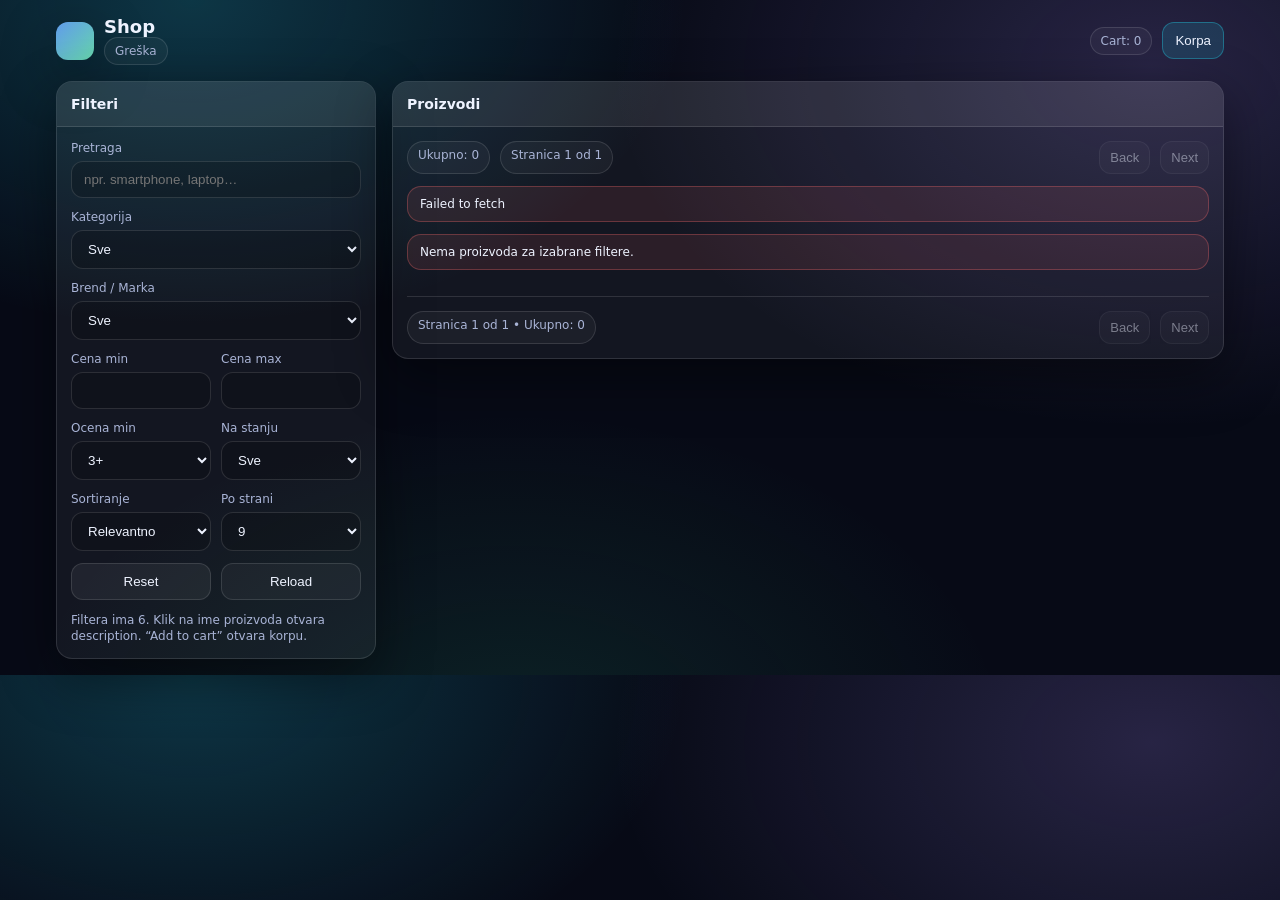
<file: index.html>
<!doctype html>
<html lang="sr">
<head>
  <meta charset="utf-8" />
  <meta name="viewport" content="width=device-width,initial-scale=1" />
  <title>Shop</title>
  <link rel="stylesheet" href="index.css" />
</head>
<body>
  <header class="top">
    <div class="brand">
      <div class="logo"></div>
      <div>
        <h1>Shop</h1>
        <div class="pill" id="apiStatus">Učitavanje…</div>
      </div>
    </div>

    <div class="top-actions">
      <div class="pill" id="cartPill">Cart: 0</div>
      <button class="btn primary" id="openCartBtn" type="button">Korpa</button>
    </div>
  </header>

  <main class="layout">
    <aside class="panel">
      <h2>Filteri</h2>

      <div class="filters">
        <div class="field">
          <label for="q">Pretraga</label>
          <input id="q" placeholder="npr. smartphone, laptop…" />
        </div>

        <div class="field">
          <label for="category">Kategorija</label>
          <select id="category">
            <option value="__all__">Sve</option>
          </select>
        </div>

        <div class="field">
            <label for="brand">Brend / Marka</label>
            <select id="brand">
            <option value="__all__">Sve</option>
          </select>
        </div>

        <div class="row2">
          <div class="field">
            <label for="minPrice">Cena min</label>
            <input id="minPrice" type="number" min="0" step="0.01" />
          </div>
          <div class="field">
            <label for="maxPrice">Cena max</label>
            <input id="maxPrice" type="number" min="0" step="0.01" />
          </div>
        </div>

        <div class="row2">
          <div class="field">
            <label for="minRating">Ocena min</label>
            <select id="minRating">
              <option value="0">0+</option>
              <option value="1">1+</option>
              <option value="2">2+</option>
              <option value="3" selected>3+</option>
              <option value="4">4+</option>
              <option value="4.5">4.5+</option>
            </select>
          </div>

          <div class="field">
            <label for="inStock">Na stanju</label>
            <select id="inStock">
              <option value="__any__" selected>Sve</option>
              <option value="true">Samo na stanju</option>
              <option value="false">Samo nema</option>
            </select>
          </div>
        </div>

        <div class="row2">
          <div class="field">
            <label for="sort">Sortiranje</label>
            <select id="sort">
              <option value="relevance" selected>Relevantno</option>
              <option value="price_asc">Cena ↑</option>
              <option value="price_desc">Cena ↓</option>
              <option value="name_asc">Naziv A→Z</option>
              <option value="rating_desc">Ocena ↓</option>
            </select>
          </div>
          <div class="field">
            <label for="perPage">Po strani</label>
            <select id="perPage">
              <option value="6">6</option>
              <option value="9" selected>9</option>
              <option value="12">12</option>
            </select>
          </div>
        </div>

        <div class="row2">
          <button class="btn" id="resetBtn" type="button">Reset</button>
          <button class="btn ghost" id="reloadBtn" type="button">Reload</button>
        </div>

        <div class="help">
          Filtera ima 6. Klik na ime proizvoda otvara description. “Add to cart” otvara korpu.
        </div>
      </div>
    </aside>

    <section class="panel">
      <h2>Proizvodi</h2>

      <div class="content">
        <div class="meta">
          <div class="meta-left">
            <div class="pill" id="resultsMeta">Ukupno: 0</div>
            <div class="pill" id="pageMeta">Stranica 1 od 1</div>
          </div>
          <div class="meta-right">
            <button class="btn small" id="prevBtn" type="button">Back</button>
            <button class="btn small" id="nextBtn" type="button">Next</button>
          </div>
        </div>

        <div class="error" id="errorBox" style="display:none"></div>

        <div class="products" id="products"></div>

        <div class="pagination">
          <div class="pill" id="bottomMeta">Stranica 1 od 1 • Ukupno: 0</div>
          <div class="meta-right">
            <button class="btn small" id="prevBtn2" type="button">Back</button>
            <button class="btn small" id="nextBtn2" type="button">Next</button>
          </div>
        </div>
      </div>
    </section>
  </main>

  
  <dialog class="modal" id="cartDialog">
    <div class="modal-bar">
      <strong>Korpa</strong>
      <button class="btn small" id="closeCart" type="button">Zatvori</button>
    </div>
    <iframe class="frame" id="cartFrame" src="cart.html" title="Cart"></iframe>
  </dialog>

  
  <dialog class="modal" id="productDialog">
    <div class="modal-bar">
      <strong>Opis</strong>
      <button class="btn small" id="closeProduct" type="button">Zatvori</button>
    </div>
    <iframe class="frame" id="productFrame" src="product.html" title="Product"></iframe>
  </dialog>

  
  <dialog class="modal" id="checkoutDialog">
    <div class="modal-bar">
      <strong>Checkout</strong>
      <button class="btn small" id="closeCheckout" type="button">Zatvori</button>
    </div>
    <iframe class="frame" id="checkoutFrame" src="checkout.html" title="Checkout"></iframe>
  </dialog>

  <script src="config.js"></script>
  <script src="common.js"></script>
  <script src="index.js"></script>
</body>
</html>
</file>
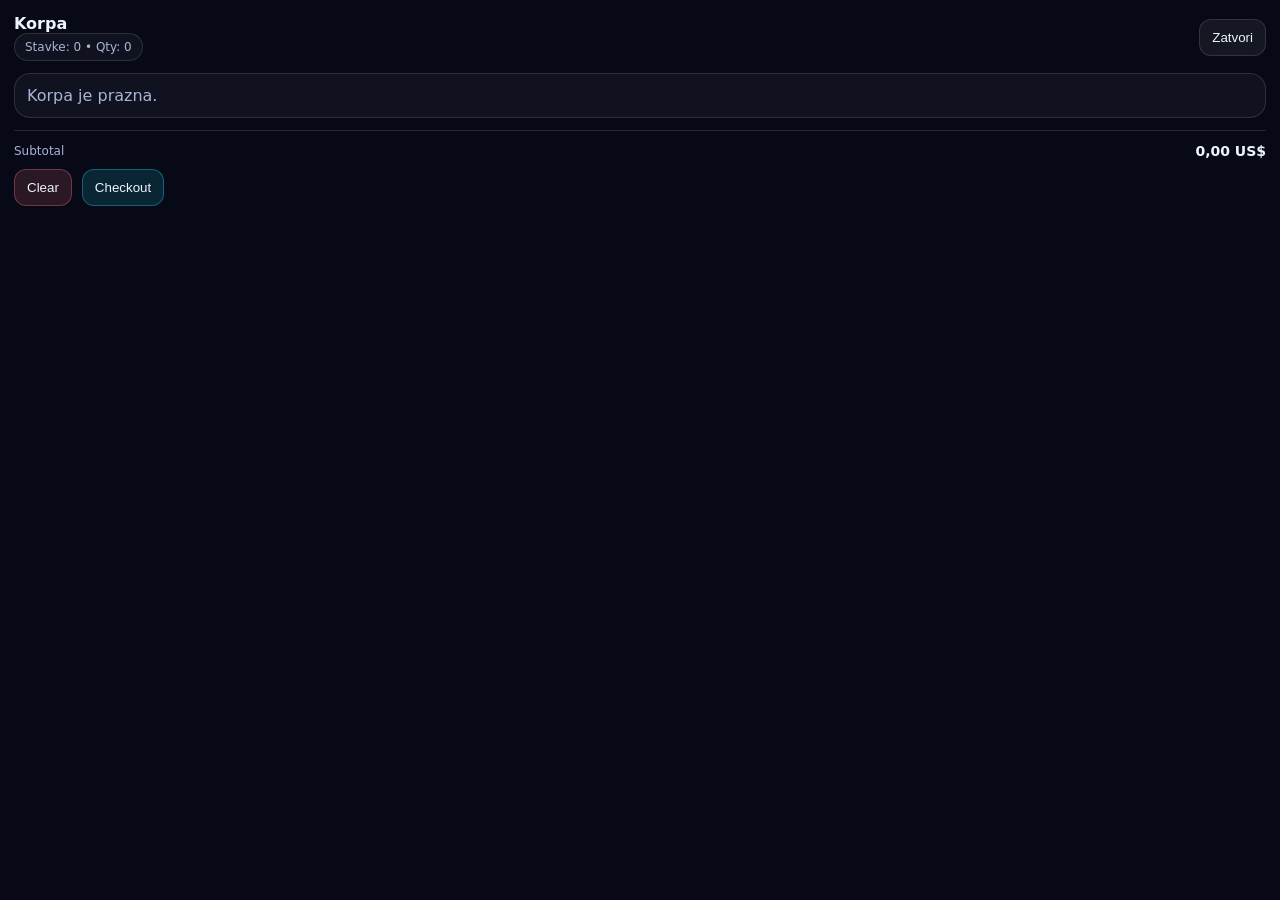
<file: cart.html>
<!doctype html>
<html lang="sr">
<head>
  <meta charset="utf-8" />
  <meta name="viewport" content="width=device-width,initial-scale=1" />
  <title>Cart</title>
  <link rel="stylesheet" href="cart.css" />
</head>
<body>
  <div class="wrap">
    <div class="head">
      <div>
        <h1>Korpa</h1>
        <div class="pill" id="meta">—</div>
      </div>
      <button class="btn" id="closeBtn" type="button">Zatvori</button>
    </div>

    <div id="list"></div>

    <div class="footer">
      <div class="totals">
        <span>Subtotal</span>
        <strong id="subtotal">0</strong>
      </div>
      <div class="row">
        <button class="btn danger" id="clearBtn" type="button">Clear</button>
        <button class="btn primary" id="checkoutBtn" type="button">Checkout</button>
      </div>
      <!-- <div class="note">Checkout je demo (poseban checkout.html).</div> -->
    </div>
  </div>

  <script src="config.js"></script>
  <script src="common.js"></script>
  <script src="cart.js"></script>
</body>
</html>
</file>
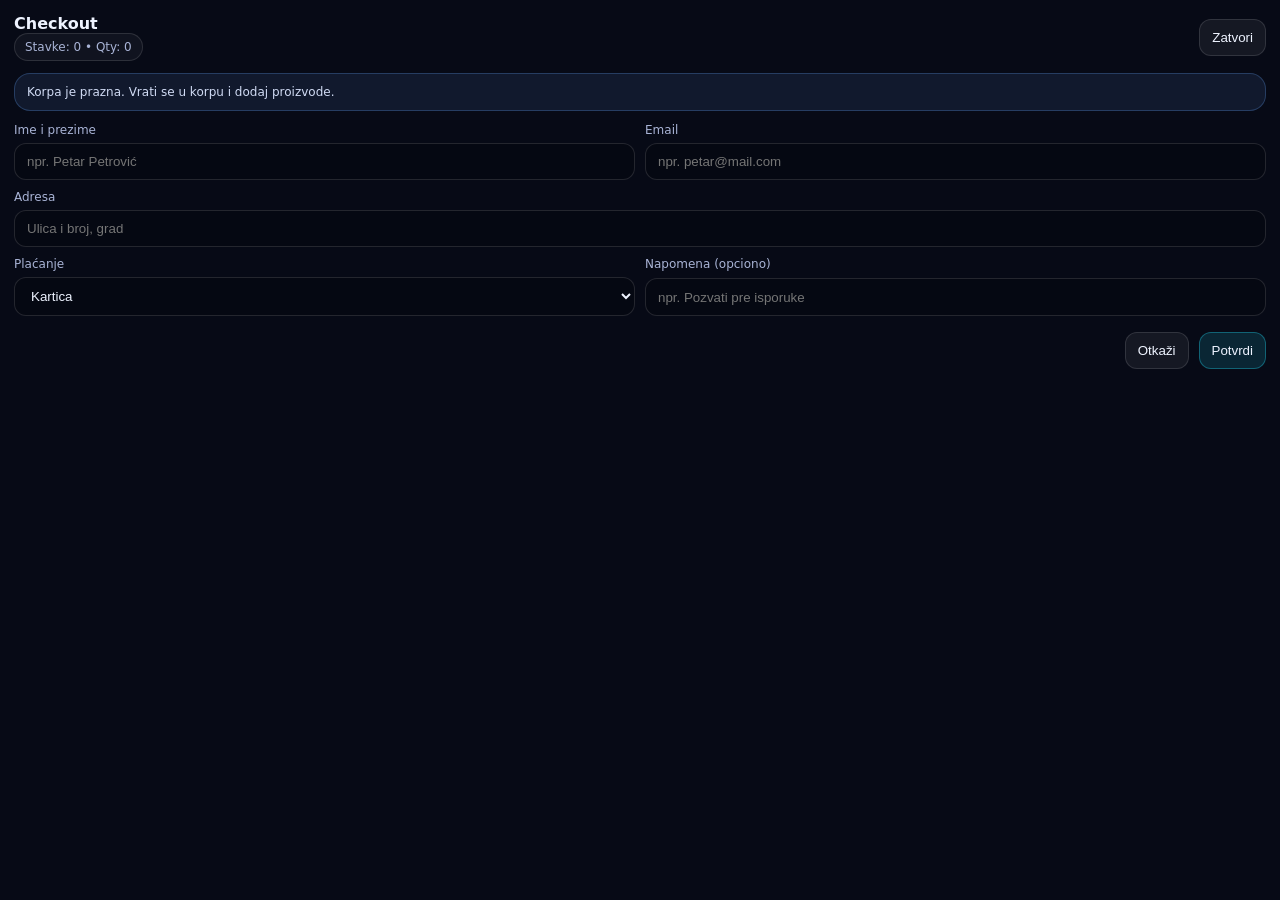
<file: checkout.html>
<!doctype html>
<html lang="sr">
<head>
  <meta charset="utf-8" />
  <meta name="viewport" content="width=device-width,initial-scale=1" />
  <title>Checkout</title>
  <link rel="stylesheet" href="checkout.css" />
</head>
<body>
  <div class="wrap">
    <div class="head">
      <div>
        <h1>Checkout</h1>
        <div class="pill" id="meta">—</div>
      </div>
      <button class="btn" id="closeBtn" type="button">Zatvori</button>
    </div>

    <div class="notice" id="summary">—</div>

    <form class="form" id="form">
      <div class="row2">
        <div class="field">
          <label for="name">Ime i prezime</label>
          <input id="name" required placeholder="npr. Petar Petrović" />
        </div>
        <div class="field">
          <label for="email">Email</label>
          <input id="email" type="email" required placeholder="npr. petar@mail.com" />
        </div>
      </div>

      <div class="field">
        <label for="address">Adresa</label>
        <input id="address" required placeholder="Ulica i broj, grad" />
      </div>

      <div class="row2">
        <div class="field">
          <label for="pay">Plaćanje</label>
          <select id="pay" required>
            <option value="card" selected>Kartica</option>
            <option value="cod">Pouzećem</option>
            <option value="bank">Uplata na račun</option>
          </select>
        </div>
        <div class="field">
          <label for="note">Napomena (opciono)</label>
          <input id="note" placeholder="npr. Pozvati pre isporuke" />
        </div>
      </div>

      <div class="actions">
        <button class="btn" id="cancelBtn" type="button">Otkaži</button>
        <button class="btn primary" type="submit">Potvrdi</button>
      </div>
    </form>

    <div class="notice" id="done" style="display:none"></div>
  </div>

  <script src="config.js"></script>
  <script src="common.js"></script>
  <script src="checkout.js"></script>
</body>
</html>
</file>
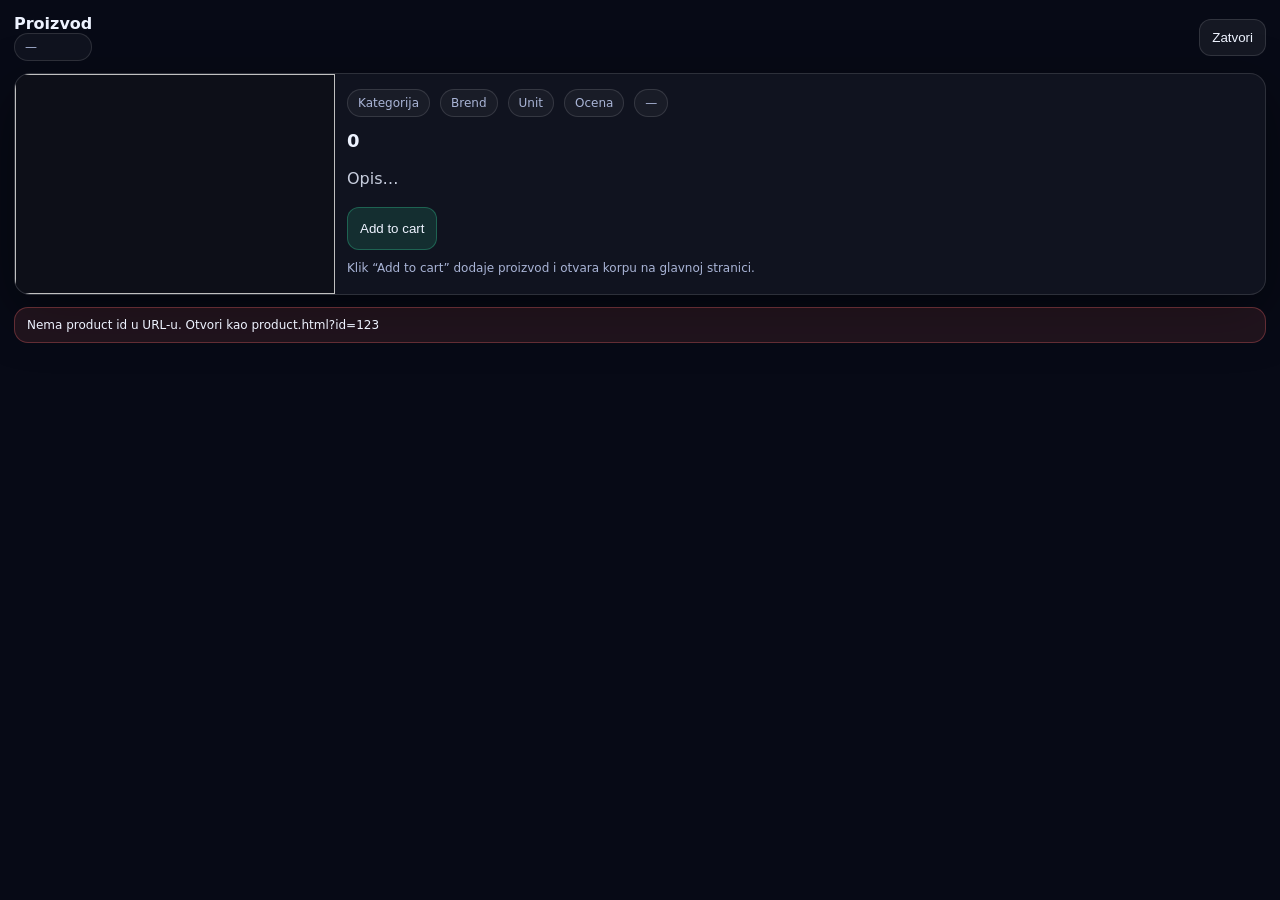
<file: product.html>
<!doctype html>
<html lang="sr">
<head>
  <meta charset="utf-8" />
  <meta name="viewport" content="width=device-width,initial-scale=1" />
  <title>Product</title>
  <link rel="stylesheet" href="product.css" />
</head>
<body>
  <div class="wrap">
    <div class="head">
      <div>
        <h1 id="title">Proizvod</h1>
        <div class="pill" id="meta">—</div>
      </div>
      <button class="btn" id="closeBtn" type="button">Zatvori</button>
    </div>

    <div class="card">
      <div class="img" id="imgWrap">
        <img id="img" alt="" />
      </div>

      <div class="info">
        <div class="row">
          <div class="pill" id="category">Kategorija</div>
          <div class="pill" id="brand">Brend</div>
          <div class="pill" id="unit">Unit</div>
          <div class="pill" id="rating">Ocena</div>
          <div class="pill" id="discount" style="display:none">Popust</div>
          <div class="pill" id="stock">—</div>
        </div>

        <div class="price" id="price">0</div>
        <div class="desc" id="desc">Opis…</div>

        <div class="actions">
          <button class="btn primary" id="addBtn" type="button">Add to cart</button>
        </div>

        <div class="note">
          Klik “Add to cart” dodaje proizvod i otvara korpu na glavnoj stranici.
        </div>
      </div>
    </div>

    <div class="error" id="errorBox" style="display:none"></div>
  </div>

  <script src="config.js"></script>
  <script src="common.js"></script>
  <script src="product.js"></script>
</body>
</html>
</file>
<file: index.css>
:root{
  --bg:#070A16;
  --surface: rgba(255,255,255,.05);
  --surface2: rgba(255,255,255,.07);
  --text:#EEF3FF;
  --muted:#A9B4D6;
  --border:rgba(255,255,255,.12);
  --shadow: 0 18px 55px rgba(0,0,0,.45);
  --radius: 16px;

  --accent:#22D3EE;   
  --accent2:#A78BFA;  
  --success:#34D399;  
  --danger:#FB7185;   
}

html{ color-scheme: dark; }
*{box-sizing:border-box}
body{
  margin:0;
  font-family: ui-sans-serif, system-ui, -apple-system, Segoe UI, Roboto, Arial;
  background:
    radial-gradient(900px 600px at 15% 0%, rgba(34,211,238,.22), transparent 55%),
    radial-gradient(900px 600px at 90% 10%, rgba(167,139,250,.20), transparent 60%),
    radial-gradient(900px 600px at 40% 110%, rgba(52,211,153,.12), transparent 55%),
    var(--bg);
  color:var(--text);
}
.top{
  max-width:1200px;margin:0 auto;padding:16px;
  display:flex;align-items:center;justify-content:space-between;gap:12px;
}
.brand{display:flex;gap:10px;align-items:center}
.logo{
  width:38px;height:38px;border-radius:12px;
  background: linear-gradient(135deg, rgba(106,168,255,.9), rgba(124,255,200,.8));
  box-shadow: var(--shadow);
}
h1{margin:0;font-size:18px}
.top-actions{display:flex;gap:10px;align-items:center}

.layout{
  max-width:1200px;margin:0 auto;padding:0 16px 16px 16px;
  display:grid;grid-template-columns:320px 1fr;gap:16px;align-items:start;
}
@media (max-width: 980px){ .layout{grid-template-columns:1fr} }

.panel{
  background: var(--surface);
  border:1px solid var(--border);
  border-radius: var(--radius);
  box-shadow: var(--shadow);
  overflow:hidden;
}
.panel h2{
  margin:0;padding:14px;font-size:14px;
  border-bottom:1px solid var(--border);
  background: var(--surface2);
}

.pill{
  font-size:12px;color:var(--muted);
  border:1px solid var(--border);
  padding:6px 10px;border-radius:999px;
  background: rgba(255,255,255,.04);
  white-space:nowrap;
}

.btn{
  border:1px solid var(--border);
  background: rgba(255,255,255,.06);
  color:var(--text);
  padding:10px 12px;border-radius:12px;
  cursor:pointer;
}
.btn:hover{background: rgba(255,255,255,.10)}
.btn.small{padding:8px 10px;font-size:13px}
.btn.primary{
  background: rgba(34,211,238,.14);
  border-color: rgba(34,211,238,.35);
}
.btn.ghost{background: rgba(255,255,255,.04)}
.btn:disabled{opacity:.45;cursor:not-allowed}

.filters{padding:14px;display:grid;gap:12px}
.field{display:grid;gap:6px}
label{font-size:12px;color:var(--muted)}
input, select{
  width:100%;
  padding:10px 12px;
  border-radius:12px;
  border:1px solid var(--border);
  background: rgba(0,0,0,.18);
  color: var(--text);
  outline:none;
}
.row2{display:grid;grid-template-columns:1fr 1fr;gap:10px}
.help{font-size:12px;color:var(--muted);line-height:1.35}

.content{padding:14px}
.meta{
  display:flex;justify-content:space-between;gap:12px;flex-wrap:wrap;
  padding-bottom:12px;
}
.meta-left{display:flex;gap:10px;flex-wrap:wrap}
.meta-right{display:flex;gap:10px;align-items:center}

.products{
  display:grid;
  grid-template-columns: repeat(3, minmax(0,1fr));
  gap:12px;
}
@media (max-width: 980px){ .products{grid-template-columns: repeat(2, minmax(0,1fr))} }
@media (max-width: 560px){ .products{grid-template-columns: 1fr} }

.card{
  background: rgba(255,255,255,.04);
  border:1px solid var(--border);
  border-radius: var(--radius);
  overflow:hidden;
  display:grid;
  grid-template-rows: 180px auto;
}
.thumb{
  background: rgba(0,0,0,.18);
  position:relative;
}
.thumb img{width:100%;height:100%;object-fit:cover;display:block}
.badge{
  position:absolute;top:10px;left:10px;
  font-size:12px;padding:6px 10px;border-radius:999px;
  background: rgba(0,0,0,.35);
  border:1px solid rgba(255,255,255,.12);
}
.body{padding:12px;display:grid;gap:10px}
.title{margin:0;font-size:14px;line-height:1.25}
.title button{
  all:unset;
  cursor:pointer;
  text-decoration: underline;
  text-decoration-color: rgba(106,168,255,.55);
  text-underline-offset: 3px;
}
.sub{display:flex;justify-content:space-between;gap:10px;color:var(--muted);font-size:12px;align-items:center}
.price{font-weight:700;font-size:15px}
.stock{
  font-size:12px;padding:6px 10px;border-radius:999px;
  border:1px solid var(--border);
  background: rgba(255,255,255,.04);
}
.stock.ok{border-color: rgba(52,211,153,.30); color: rgba(52,211,153,.95)}
.stock.no{border-color: rgba(251,113,133,.35); color: rgba(251,113,133,.95)}
.actions{display:flex;justify-content:space-between;align-items:center;gap:10px}
.add{
  background: rgba(52,211,153,.14);
  border-color: rgba(52,211,153,.32);
}

.pagination{
  margin-top:14px;
  padding-top:14px;
  border-top:1px solid var(--border);
  display:flex;justify-content:space-between;gap:10px;flex-wrap:wrap;
}

.error{
  border:1px solid rgba(255,106,106,.30);
  background: rgba(255,106,106,.10);
  border-radius: 14px;
  padding:10px 12px;
  font-size:12px;
  margin-bottom:12px;
}

.modal{
  width:min(980px, 96vw);
  height:min(85vh, 900px);
  border:1px solid var(--border);
  border-radius: 16px;
  background: rgba(17,26,51,.98);
  color: var(--text);
  box-shadow: var(--shadow);
  padding:0;
}
.modal::backdrop{background: rgba(0,0,0,.65); backdrop-filter: blur(4px)}
.modal-bar{
  display:flex;align-items:center;justify-content:space-between;
  padding:12px;border-bottom:1px solid var(--border);
}
.frame{
  width:100%;
  height: calc(100% - 52px);
  border:0;
  display:block;
  background: transparent;
}


.price-wrap{
  display:flex;
  align-items:baseline;
  gap:10px;
  flex-wrap:wrap;
}
.old-price{
  color: rgba(232,238,255,.55);
  text-decoration: line-through;
  font-size: 12px;
}
.disc{
  font-size:12px;
  padding:4px 8px;
  border-radius:999px;
  border:1px solid rgba(167,139,250,.35);
  background: rgba(167,139,250,.14);
  color: rgba(239,231,255,.95);
}
.mini{
  color: var(--muted);
  font-size: 12px;
  overflow:hidden;
  text-overflow: ellipsis;
  white-space: nowrap;
  max-width: 120px;
}
</file>
<file: cart.css>
:root{
  --bg:#070A16;
  --surface: rgba(255,255,255,.05);
  --surface2: rgba(255,255,255,.07);
  --text:#EEF3FF;
  --muted:#A9B4D6;
  --border:rgba(255,255,255,.12);
  --shadow: 0 18px 55px rgba(0,0,0,.45);

  --accent:#22D3EE;
  --accent2:#A78BFA;
  --success:#34D399;
  --danger:#FB7185;
}

html{ color-scheme: dark; }
*{box-sizing:border-box}
body{
  margin:0;
  background: var(--bg);
  color:var(--text);
  font-family: ui-sans-serif, system-ui, -apple-system, Segoe UI, Roboto, Arial;
}
.wrap{padding:14px}
.head{display:flex;justify-content:space-between;align-items:center;gap:10px;margin-bottom:12px}
h1{margin:0;font-size:16px}
.pill{
  font-size:12px;color:var(--muted);
  border:1px solid var(--border);padding:6px 10px;border-radius:999px;
  background: rgba(255,255,255,.04);
}
.btn{
  border:1px solid var(--border);
  background: rgba(255,255,255,.06);
  color:var(--text);
  padding:10px 12px;border-radius:12px;
  cursor:pointer;
}
.btn.primary{
  background: rgba(34,211,238,.14);
  border-color: rgba(34,211,238,.35);
}
.btn.danger{
  background: rgba(251,113,133,.14);
  border-color: rgba(251,113,133,.35);
}
.btn.small{padding:8px 10px;font-size:13px}
.row{display:flex;gap:10px;flex-wrap:wrap}
.item{
  border:1px solid var(--border);
  background: rgba(255,255,255,.04);
  border-radius:16px;
  padding:12px;
  box-shadow: var(--shadow);
  display:grid;
  gap:10px;
  margin-bottom:12px;
}
.top{display:flex;justify-content:space-between;gap:10px;align-items:flex-start}
.name{margin:0;font-size:13px;line-height:1.25}
.muted{font-size:12px;color:var(--muted)}
.qty{display:flex;gap:8px;align-items:center;flex-wrap:wrap}
.footer{
  border-top:1px solid var(--border);
  padding-top:12px;
  margin-top:12px;
  display:grid;
  gap:10px;
}
.totals{display:flex;justify-content:space-between;align-items:center;color:var(--muted);font-size:12px}
.totals strong{color:var(--text);font-size:14px}
.note{font-size:12px;color:var(--muted);line-height:1.35}
.empty{
  border:1px solid var(--border);
  background: rgba(255,255,255,.04);
  border-radius: 16px;
  padding:12px;
  color: var(--muted);
}
</file>
<file: checkout.css>
:root{
  --bg:#070A16;
  --surface: rgba(255,255,255,.05);
  --surface2: rgba(255,255,255,.07);
  --text:#EEF3FF;
  --muted:#A9B4D6;
  --border:rgba(255,255,255,.12);
  --shadow: 0 18px 55px rgba(0,0,0,.45);

  --accent:#22D3EE;
  --accent2:#A78BFA;
  --success:#34D399;
  --danger:#FB7185;
}

html{ color-scheme: dark; }
*{box-sizing:border-box}
body{
  margin:0;
  background: var(--bg);
  color:var(--text);
  font-family: ui-sans-serif, system-ui, -apple-system, Segoe UI, Roboto, Arial;
}
.wrap{padding:14px}
.head{display:flex;justify-content:space-between;align-items:center;gap:10px;margin-bottom:12px}
h1{margin:0;font-size:16px}
.pill{
  font-size:12px;color:var(--muted);
  border:1px solid var(--border);padding:6px 10px;border-radius:999px;
  background: rgba(255,255,255,.04);
}
.btn{
  border:1px solid var(--border);
  background: rgba(255,255,255,.06);
  color:var(--text);
  padding:10px 12px;border-radius:12px;
  cursor:pointer;
}
.btn.primary{
  background: rgba(34,211,238,.14);
  border-color: rgba(34,211,238,.35);
}
.notice{
  border:1px solid rgba(106,168,255,.25);
  background: rgba(106,168,255,.10);
  border-radius: 16px;
  padding:10px 12px;
  color: rgba(219,230,255,.95);
  font-size:12px;
  line-height:1.35;
  white-space:pre-wrap;
  margin-bottom:12px;
}
.form{display:grid;gap:10px}
.field{display:grid;gap:6px}
label{font-size:12px;color:var(--muted)}
input, select{
  width:100%;
  padding:10px 12px;
  border-radius:12px;
  border:1px solid var(--border);
  background: rgba(0,0,0,.18);
  color: var(--text);
  outline:none;
}
.row2{display:grid;grid-template-columns:1fr 1fr;gap:10px}
@media (max-width: 720px){ .row2{grid-template-columns:1fr} }
.actions{display:flex;justify-content:flex-end;gap:10px;flex-wrap:wrap;margin-top:6px}
</file>
<file: product.css>
:root{
  --bg:#070A16;
  --surface: rgba(255,255,255,.05);
  --surface2: rgba(255,255,255,.07);
  --text:#EEF3FF;
  --muted:#A9B4D6;
  --border:rgba(255,255,255,.12);
  --shadow: 0 18px 55px rgba(0,0,0,.45);

  --accent:#22D3EE;
  --accent2:#A78BFA;
  --success:#34D399;
  --danger:#FB7185;
}

html{ color-scheme: dark; }
*{box-sizing:border-box}
body{
  margin:0;
  background: var(--bg);
  color:var(--text);
  font-family: ui-sans-serif, system-ui, -apple-system, Segoe UI, Roboto, Arial;
}
.wrap{padding:14px}
.head{display:flex;justify-content:space-between;align-items:center;gap:10px;margin-bottom:12px}
h1{margin:0;font-size:16px}
.pill{
  font-size:12px;color:var(--muted);
  border:1px solid var(--border);padding:6px 10px;border-radius:999px;
  background: rgba(255,255,255,.04);
}
.btn{
  border:1px solid var(--border);
  background: rgba(255,255,255,.06);
  color:var(--text);
  padding:10px 12px;border-radius:12px;
  cursor:pointer;
}
.btn.primary{
  background: rgba(52,211,153,.14);
  border-color: rgba(52,211,153,.32);
}
.btn:disabled{opacity:.45;cursor:not-allowed}
.card{
  border:1px solid var(--border);
  background: rgba(255,255,255,.04);
  border-radius:16px;
  overflow:hidden;
  box-shadow: var(--shadow);
  display:grid;
  grid-template-columns: 320px 1fr;
}
@media (max-width: 780px){ .card{grid-template-columns:1fr} }
.img{background: rgba(0,0,0,.22); min-height:220px}
.img img{width:100%;height:100%;object-fit:cover;display:block}
.info{padding:12px;display:grid;gap:10px}
.row{display:flex;gap:10px;flex-wrap:wrap;align-items:center}
.price{font-weight:800;font-size:18px}
.desc{color:rgba(232,238,255,.85);line-height:1.45}
.actions{display:flex;gap:10px;flex-wrap:wrap}
.note{font-size:12px;color:var(--muted);line-height:1.35}
.error{
  margin-top:12px;
  border:1px solid rgba(255,106,106,.30);
  background: rgba(255,106,106,.10);
  border-radius: 14px;
  padding:10px 12px;
  font-size:12px;
}
</file>
